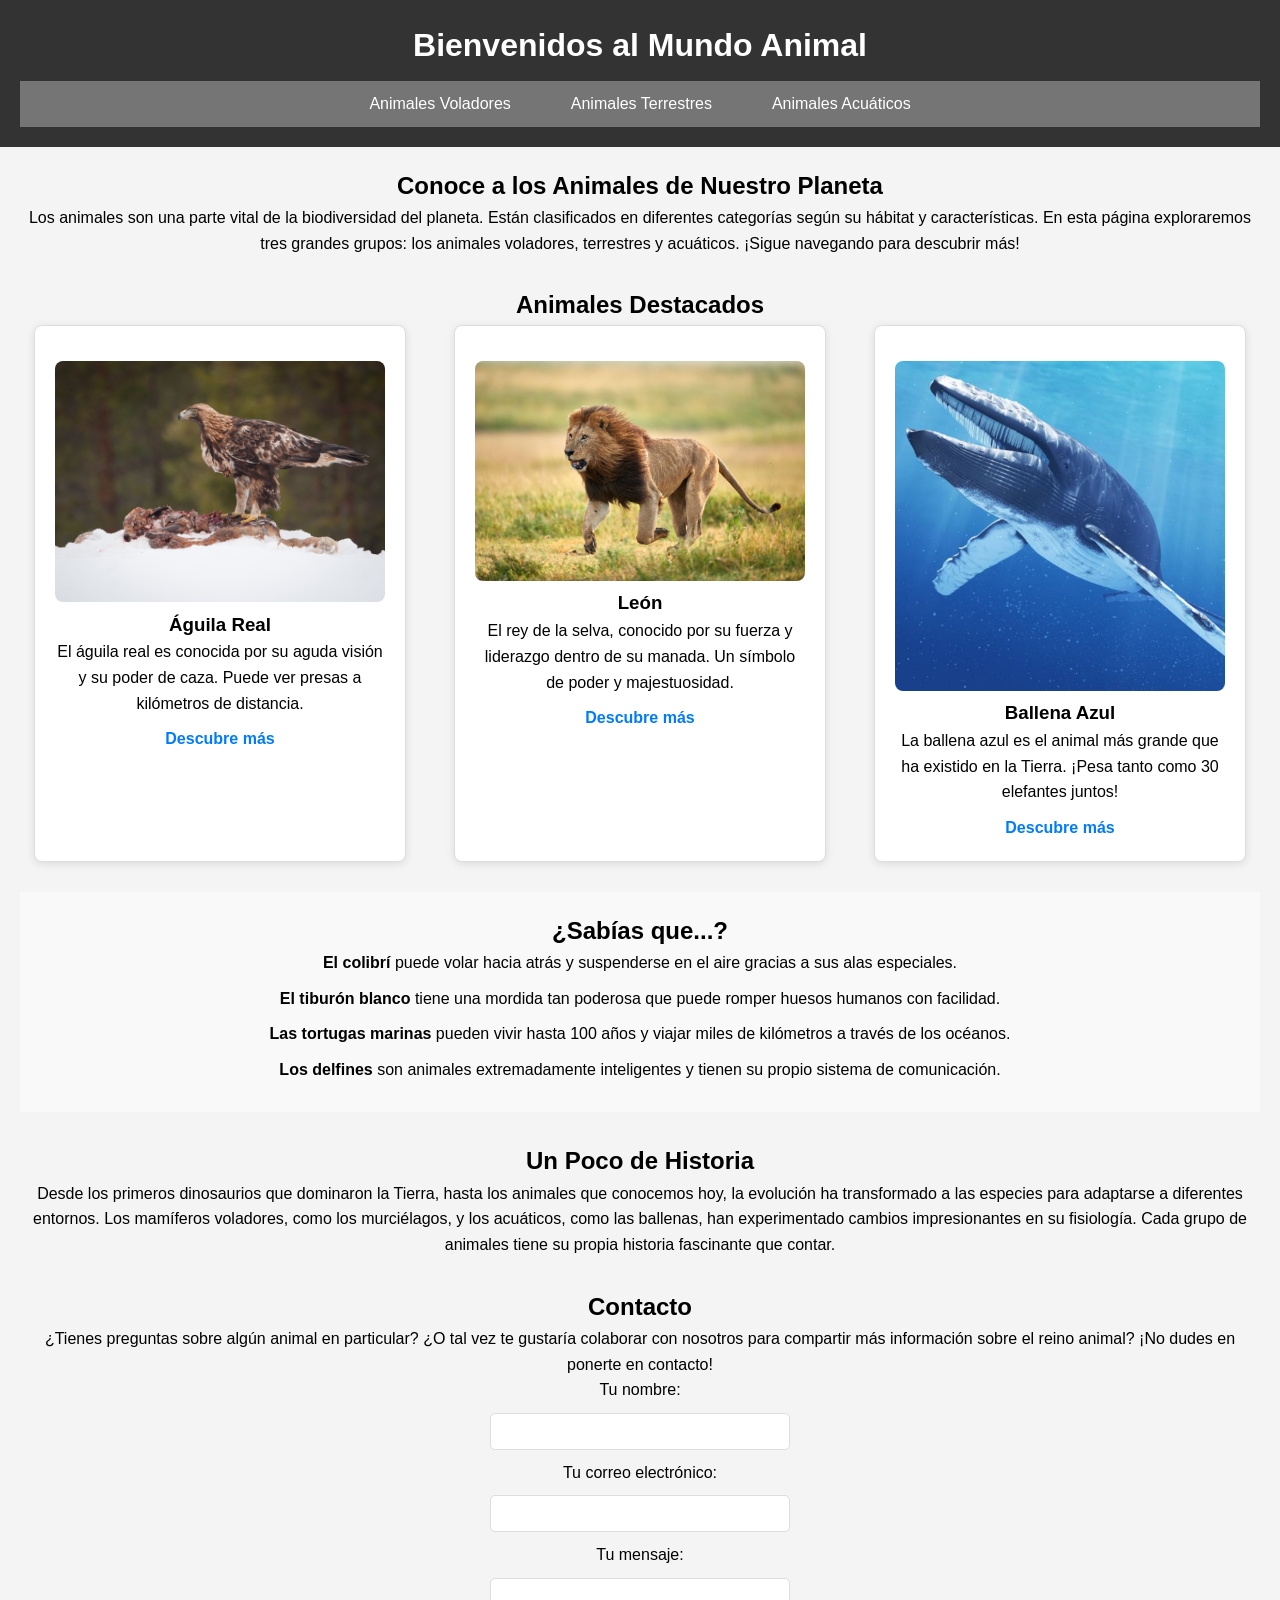
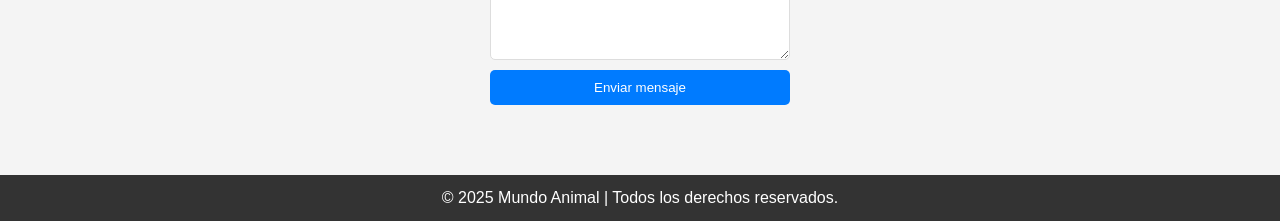
<file: index.html>
<!DOCTYPE html>
<html lang="es">
<head>
    <meta charset="UTF-8">
    <meta name="viewport" content="width=device-width, initial-scale=1.0">
    <title>Explora el Mundo Animal</title>
    <link rel="stylesheet" href="style.css">
</head>

<body>
    <header>
        <h1>Bienvenidos al Mundo Animal</h1>
        <nav>
            <ul>
                <li><a href="volador.html">Animales Voladores</a></li>
                <li><a href="terrestre.html">Animales Terrestres</a></li>
                <li><a href="acuatico.html">Animales Acuáticos</a></li>
            </ul>
        </nav>
    </header>

    <main>
        <section class="intro">
            <h2>Conoce a los Animales de Nuestro Planeta</h2>
            <p>Los animales son una parte vital de la biodiversidad del planeta. Están clasificados en diferentes categorías según su hábitat y características. En esta página exploraremos tres grandes grupos: los animales voladores, terrestres y acuáticos. ¡Sigue navegando para descubrir más!</p>
        </section>

        <section class="destacados">
            <h2>Animales Destacados</h2>
            <div class="animal-cards">
                <div class="card">
                    <img src="img/Aquila.jpg" alt="Águila Real">
                    <h3>Águila Real</h3>
                    <p>El águila real es conocida por su aguda visión y su poder de caza. Puede ver presas a kilómetros de distancia.</p>
                    <a href="volador.html">Descubre más</a>
                </div>
                <div class="card">
                    <img src="img/leon.jpg" alt="León">
                    <h3>León</h3>
                    <p>El rey de la selva, conocido por su fuerza y liderazgo dentro de su manada. Un símbolo de poder y majestuosidad.</p>
                    <a href="terrestre.html">Descubre más</a>
                </div>
                <div class="card">
                    <img src="img/ballena.jpg" alt="Ballena Azul">
                    <h3>Ballena Azul</h3>
                    <p>La ballena azul es el animal más grande que ha existido en la Tierra. ¡Pesa tanto como 30 elefantes juntos!</p>
                    <a href="acuatico.html">Descubre más</a>
                </div>
            </div>
        </section>

        <section class="informacion">
            <h2>¿Sabías que...?</h2>
            <ul>
                <li><strong>El colibrí</strong> puede volar hacia atrás y suspenderse en el aire gracias a sus alas especiales.</li>
                <li><strong>El tiburón blanco</strong> tiene una mordida tan poderosa que puede romper huesos humanos con facilidad.</li>
                <li><strong>Las tortugas marinas</strong> pueden vivir hasta 100 años y viajar miles de kilómetros a través de los océanos.</li>
                <li><strong>Los delfines</strong> son animales extremadamente inteligentes y tienen su propio sistema de comunicación.</li>
            </ul>
        </section>

        <section class="historia">
            <h2>Un Poco de Historia</h2>
            <p>Desde los primeros dinosaurios que dominaron la Tierra, hasta los animales que conocemos hoy, la evolución ha transformado a las especies para adaptarse a diferentes entornos. Los mamíferos voladores, como los murciélagos, y los acuáticos, como las ballenas, han experimentado cambios impresionantes en su fisiología. Cada grupo de animales tiene su propia historia fascinante que contar.</p>
        </section>

        <section class="contacto">
            <h2>Contacto</h2>
            <p>¿Tienes preguntas sobre algún animal en particular? ¿O tal vez te gustaría colaborar con nosotros para compartir más información sobre el reino animal? ¡No dudes en ponerte en contacto!</p>
            <form action="submit_form.php" method="POST">
                <label for="nombre">Tu nombre:</label>
                <input type="text" id="nombre" name="nombre" required>
                <label for="email">Tu correo electrónico:</label>
                <input type="email" id="email" name="email" required>
                <label for="mensaje">Tu mensaje:</label>
                <textarea id="mensaje" name="mensaje" rows="4" required></textarea>
                <button type="submit">Enviar mensaje</button>
            </form>
        </section>
    </main>

    <footer>
        <p>&copy; 2025 Mundo Animal | Todos los derechos reservados.</p>
    </footer>
</body>
</html>
</file>
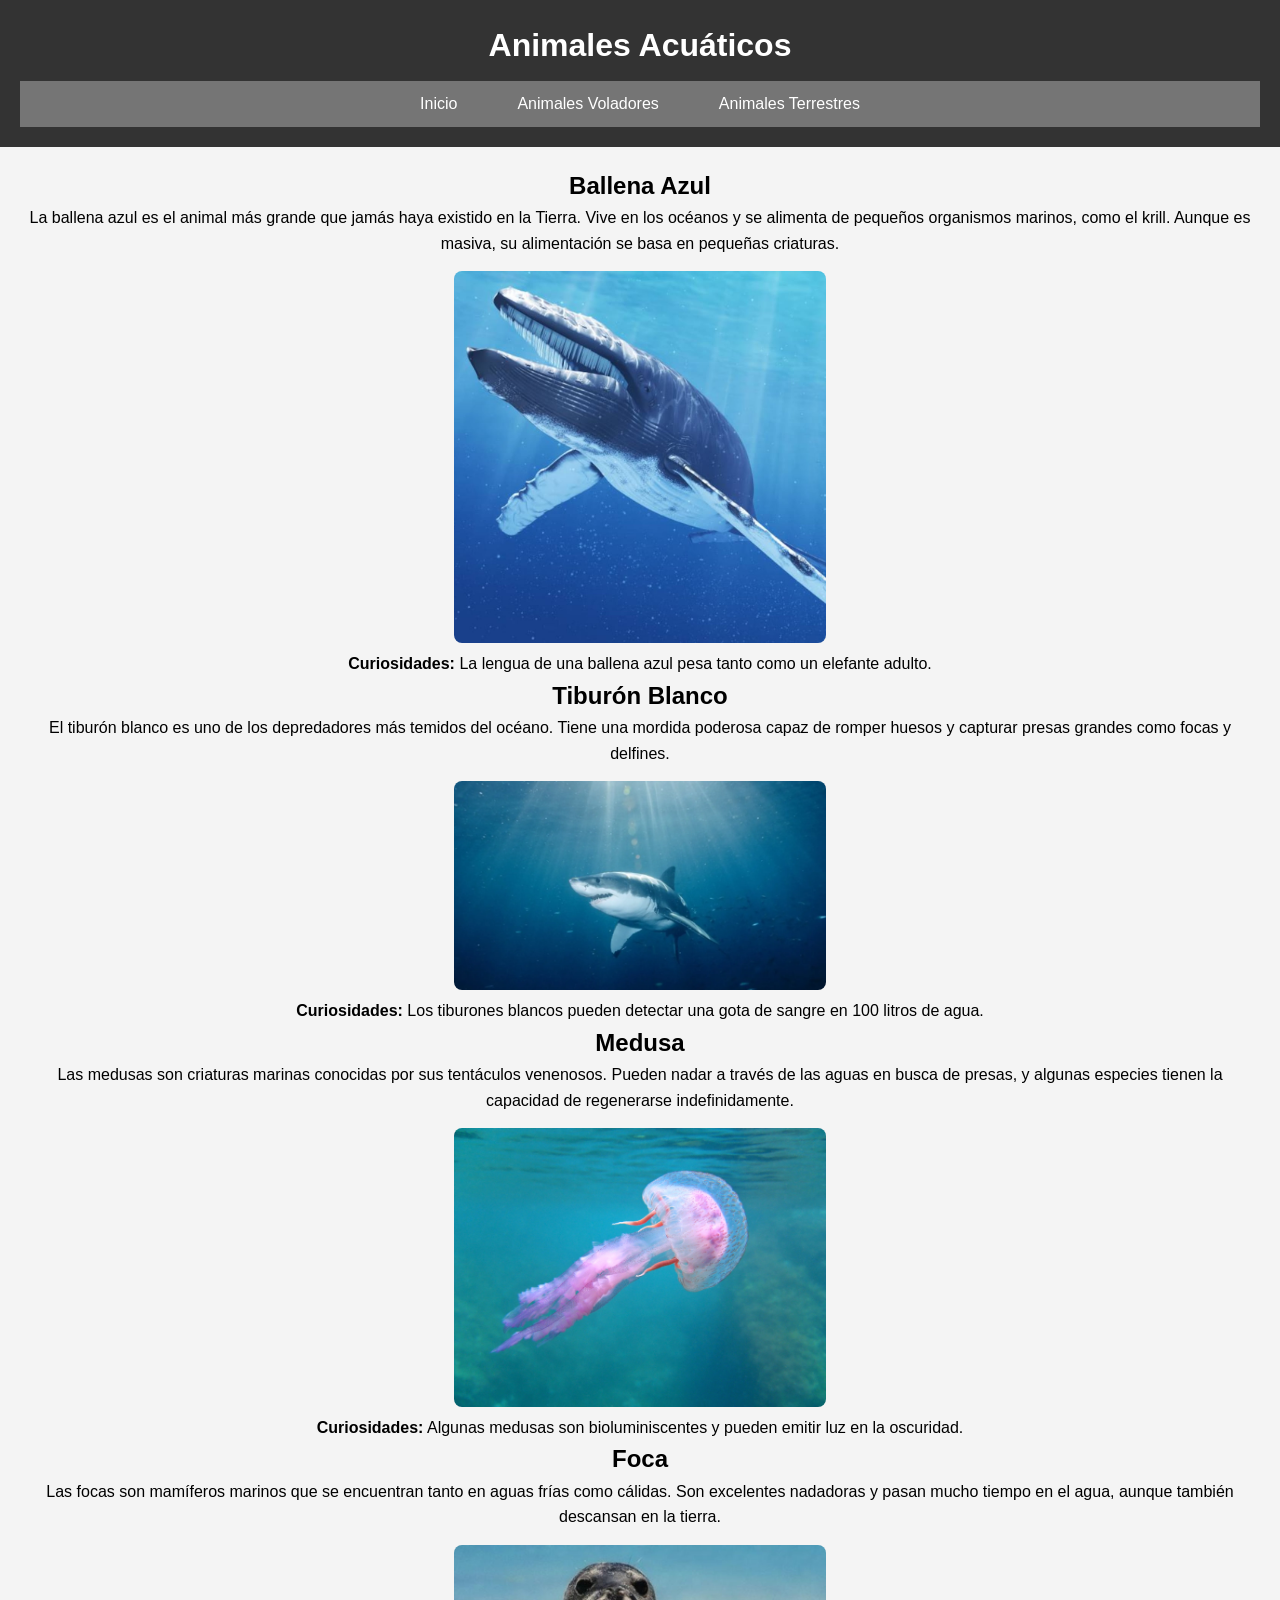
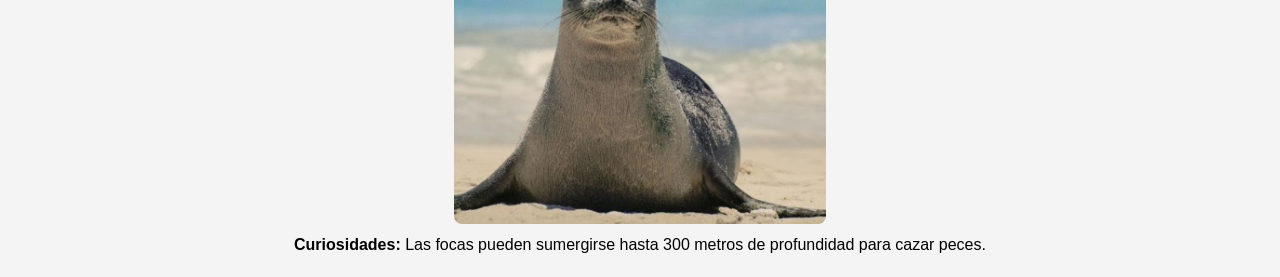
<file: acuatico.html>
<!DOCTYPE html>
<html lang="es">
<head>
    <meta charset="UTF-8">
    <meta name="viewport" content="width=device-width, initial-scale=1.0">
    <title>Animales Acuáticos</title>
    <link rel="stylesheet" href="style.css">
</head>

<body>
    <header>
        <h1>Animales Acuáticos</h1>
        <nav>
            <ul>
                <li><a href="index.html">Inicio</a></li>
                <li><a href="volador.html">Animales Voladores</a></li>
                <li><a href="terrestre.html">Animales Terrestres</a></li>
            </ul>
        </nav>
    </header>

    <main>
        <section class="contenido">
            <article>
                <h2>Ballena Azul</h2>
                <p>La ballena azul es el animal más grande que jamás haya existido en la Tierra. Vive en los océanos y se alimenta de pequeños organismos marinos, como el krill. Aunque es masiva, su alimentación se basa en pequeñas criaturas.</p>
                <img src="img/ballena.jpg" alt="Ballena Azul">
                <p><strong>Curiosidades:</strong> La lengua de una ballena azul pesa tanto como un elefante adulto.</p>
            </article>

            <article>
                <h2>Tiburón Blanco</h2>
                <p>El tiburón blanco es uno de los depredadores más temidos del océano. Tiene una mordida poderosa capaz de romper huesos y capturar presas grandes como focas y delfines.</p>
                <img src="img/tiburón blanco.jpg" alt="Tiburón Blanco">
                <p><strong>Curiosidades:</strong> Los tiburones blancos pueden detectar una gota de sangre en 100 litros de agua.</p>
            </article>

            <article>
                <h2>Medusa</h2>
                <p>Las medusas son criaturas marinas conocidas por sus tentáculos venenosos. Pueden nadar a través de las aguas en busca de presas, y algunas especies tienen la capacidad de regenerarse indefinidamente.</p>
                <img src="img/medusas.jpg" alt="Medusa">
                <p><strong>Curiosidades:</strong> Algunas medusas son bioluminiscentes y pueden emitir luz en la oscuridad.</p>
            </article>

            <article>
                <h2>Foca</h2>
                <p>Las focas son mamíferos marinos que se encuentran tanto en aguas frías como cálidas. Son excelentes nadadoras y pasan mucho tiempo en el agua, aunque también descansan en la tierra.</p>
                <img src="img/foca.jpg" alt="Foca">
                <p><strong>Curiosidades:</strong> Las focas pueden sumergirse hasta 300 metros de profundidad para cazar peces.</p>
            </article>
        </section>
    </main>
</body>
</html>
</file>
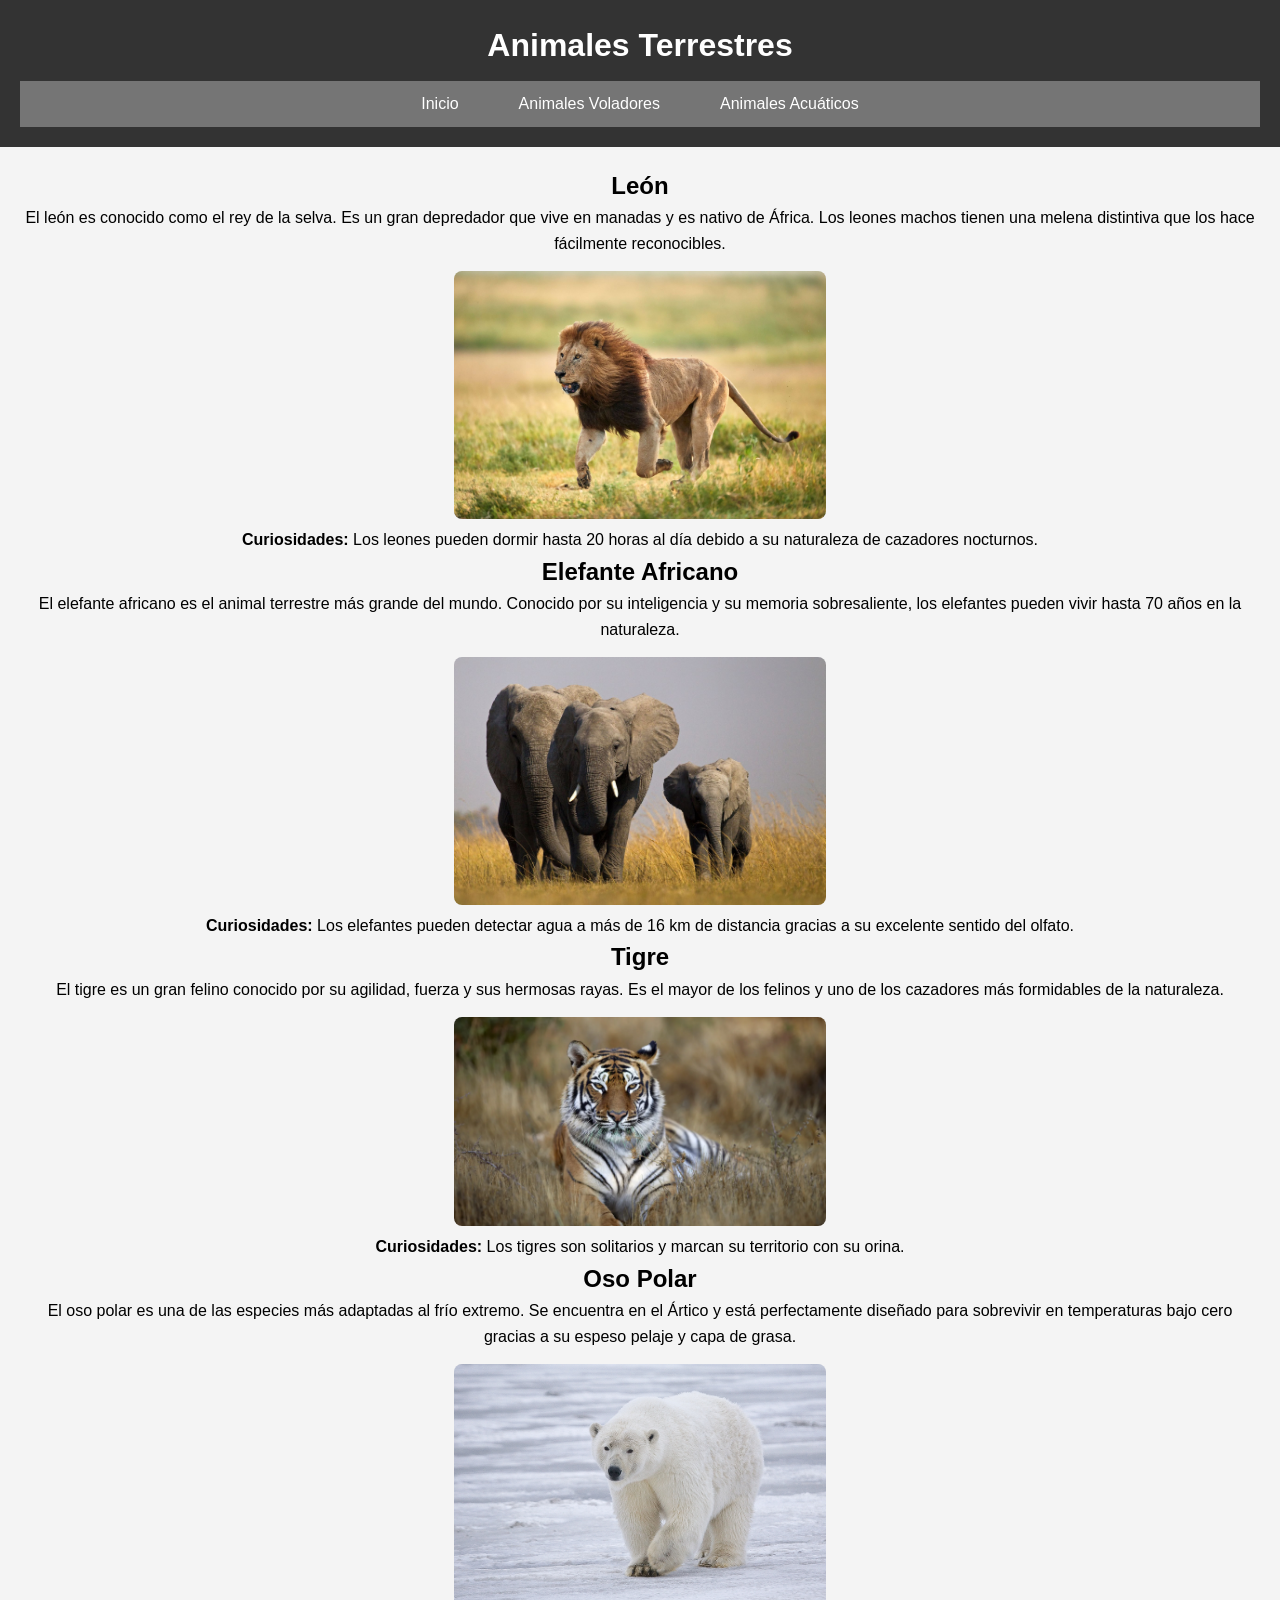
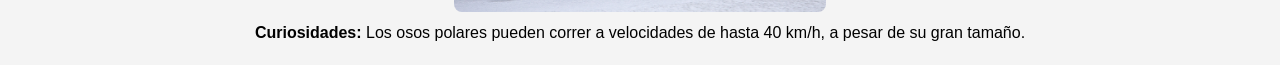
<file: terrestre.html>
<!DOCTYPE html>
<html lang="es">
<head>
    <meta charset="UTF-8">
    <meta name="viewport" content="width=device-width, initial-scale=1.0">
    <title>Animales Terrestres</title>
    <link rel="stylesheet" href="style.css">
</head>

<body>
    <header>
        <h1>Animales Terrestres</h1>
        <nav>
            <ul>
                <li><a href="index.html">Inicio</a></li>
                <li><a href="volador.html">Animales Voladores</a></li>
                <li><a href="acuatico.html">Animales Acuáticos</a></li>
            </ul>
        </nav>
    </header>

    <main>
        <section class="contenido">
            <article>
                <h2>León</h2>
                <p>El león es conocido como el rey de la selva. Es un gran depredador que vive en manadas y es nativo de África. Los leones machos tienen una melena distintiva que los hace fácilmente reconocibles.</p>
                <img src="img/leon.jpg" alt="León">
                <p><strong>Curiosidades:</strong> Los leones pueden dormir hasta 20 horas al día debido a su naturaleza de cazadores nocturnos.</p>
            </article>

            <article>
                <h2>Elefante Africano</h2>
                <p>El elefante africano es el animal terrestre más grande del mundo. Conocido por su inteligencia y su memoria sobresaliente, los elefantes pueden vivir hasta 70 años en la naturaleza.</p>
                <img src="img/elefante Africano.jpg" alt="Elefante Africano">
                <p><strong>Curiosidades:</strong> Los elefantes pueden detectar agua a más de 16 km de distancia gracias a su excelente sentido del olfato.</p>
            </article>

            <article>
                <h2>Tigre</h2>
                <p>El tigre es un gran felino conocido por su agilidad, fuerza y sus hermosas rayas. Es el mayor de los felinos y uno de los cazadores más formidables de la naturaleza.</p>
                <img src="img/tigre.jpg" alt="Tigre">
                <p><strong>Curiosidades:</strong> Los tigres son solitarios y marcan su territorio con su orina.</p>
            </article>

            <article>
                <h2>Oso Polar</h2>
                <p>El oso polar es una de las especies más adaptadas al frío extremo. Se encuentra en el Ártico y está perfectamente diseñado para sobrevivir en temperaturas bajo cero gracias a su espeso pelaje y capa de grasa.</p>
                <img src="img/oso polar.jpg" alt="Oso Polar">
                <p><strong>Curiosidades:</strong> Los osos polares pueden correr a velocidades de hasta 40 km/h, a pesar de su gran tamaño.</p>
            </article>
        </section>
    </main>
</body>
</html>
</file>
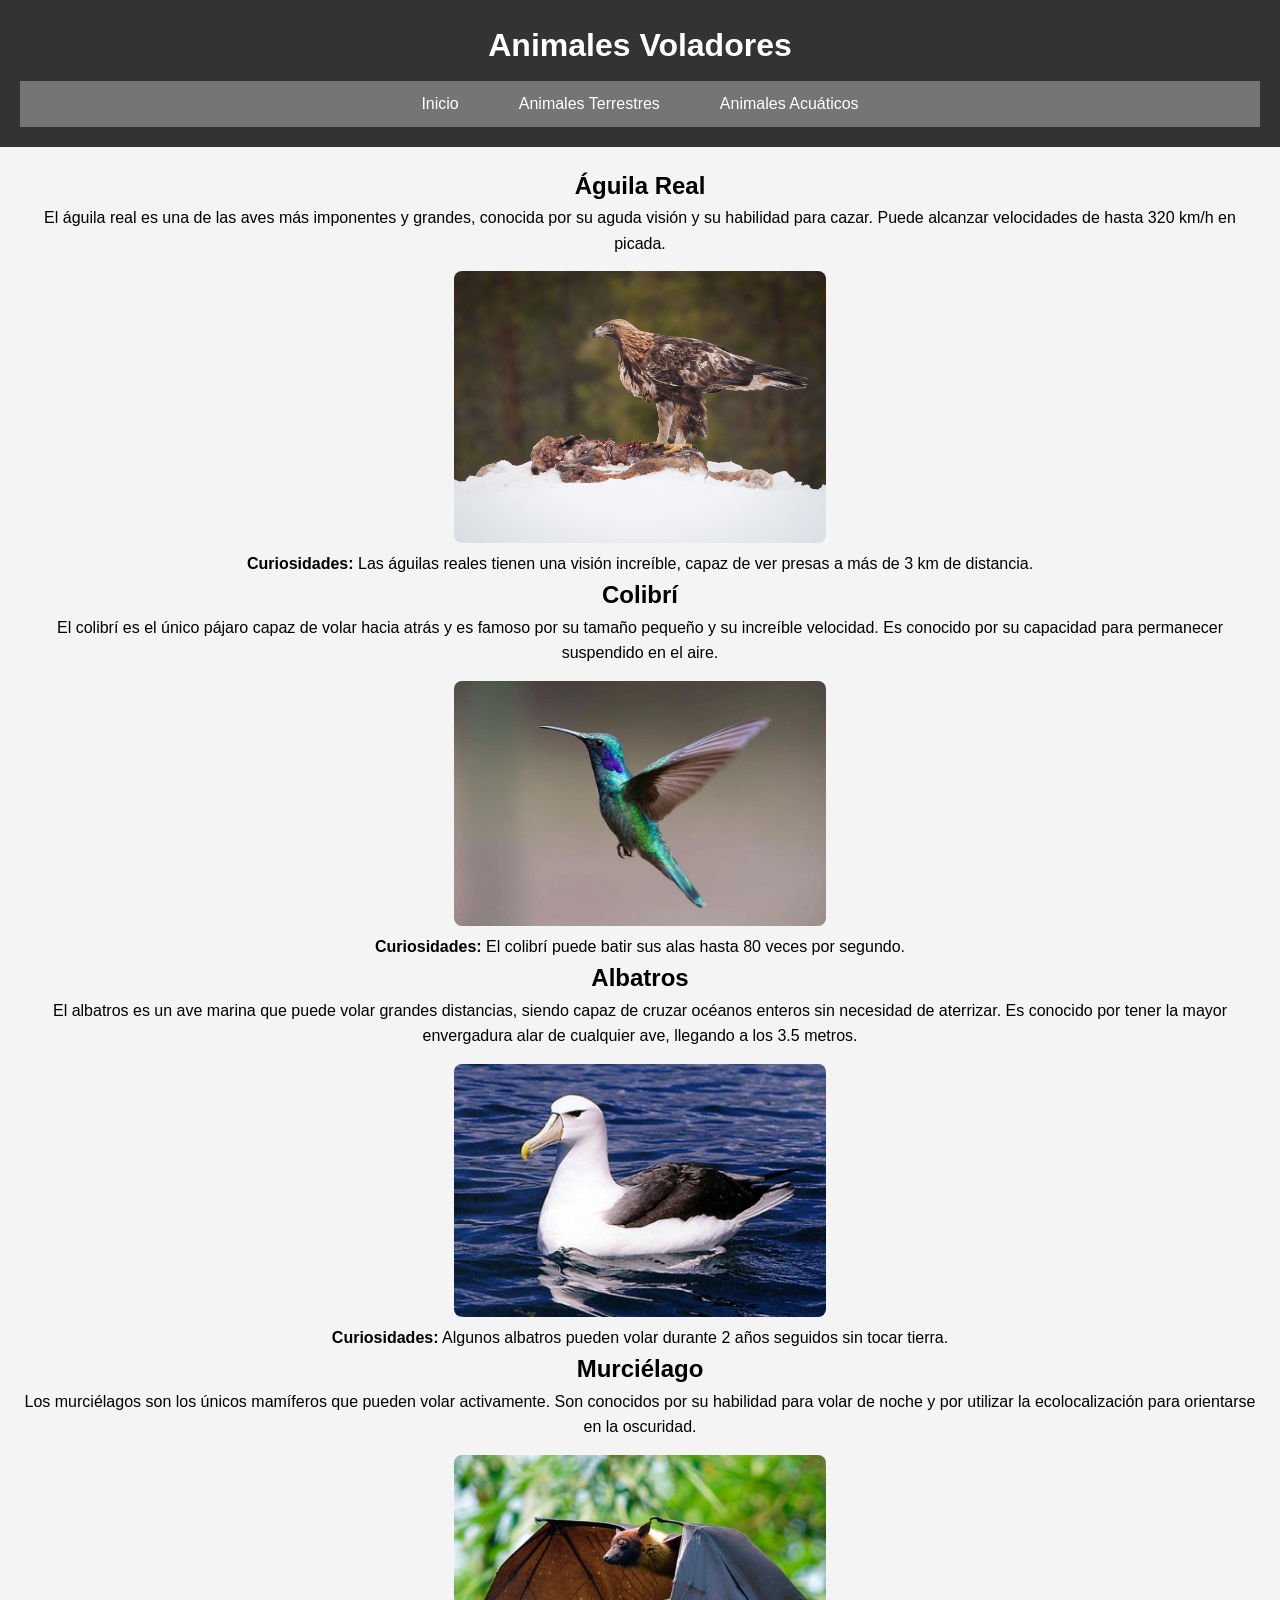
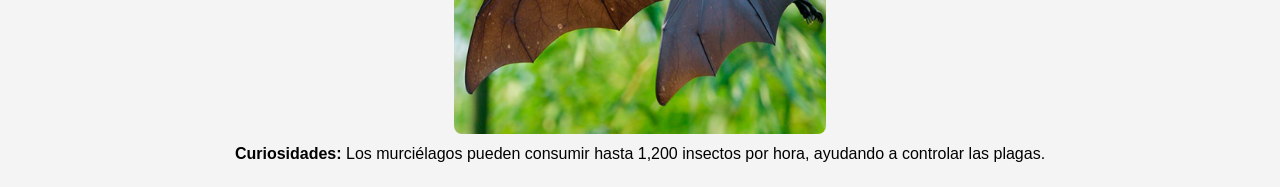
<file: volador.html>
<!DOCTYPE html>
<html lang="es">
<head>
    <meta charset="UTF-8">
    <meta name="viewport" content="width=device-width, initial-scale=1.0">
    <title>Animales Voladores</title>
    <link rel="stylesheet" href="style.css">
</head>

<body>
    <header>
        <h1>Animales Voladores</h1>
        <nav>
            <ul>
                <li><a href="index.html">Inicio</a></li>
                <li><a href="terrestre.html">Animales Terrestres</a></li>
                <li><a href="acuatico.html">Animales Acuáticos</a></li>
            </ul>
        </nav>
    </header>

    <main>
        <section class="contenido">
            <article>
                <h2>Águila Real</h2>
                <p>El águila real es una de las aves más imponentes y grandes, conocida por su aguda visión y su habilidad para cazar. Puede alcanzar velocidades de hasta 320 km/h en picada.</p>
                <img src="img/Aquila.jpg" alt="Águila Real">
                <p><strong>Curiosidades:</strong> Las águilas reales tienen una visión increíble, capaz de ver presas a más de 3 km de distancia.</p>
            </article>

            <article>
                <h2>Colibrí</h2>
                <p>El colibrí es el único pájaro capaz de volar hacia atrás y es famoso por su tamaño pequeño y su increíble velocidad. Es conocido por su capacidad para permanecer suspendido en el aire.</p>
                <img src="img/colibri.jpg" alt="Colibrí">
                <p><strong>Curiosidades:</strong> El colibrí puede batir sus alas hasta 80 veces por segundo.</p>
            </article>

            <article>
                <h2>Albatros</h2>
                <p>El albatros es un ave marina que puede volar grandes distancias, siendo capaz de cruzar océanos enteros sin necesidad de aterrizar. Es conocido por tener la mayor envergadura alar de cualquier ave, llegando a los 3.5 metros.</p>
                <img src="img/albatros.jpg" alt="Albatros">
                <p><strong>Curiosidades:</strong> Algunos albatros pueden volar durante 2 años seguidos sin tocar tierra.</p>
            </article>

            <article>
                <h2>Murciélago</h2>
                <p>Los murciélagos son los únicos mamíferos que pueden volar activamente. Son conocidos por su habilidad para volar de noche y por utilizar la ecolocalización para orientarse en la oscuridad.</p>
                <img src="img/murcielago.jpg" alt="Murciélago">
                <p><strong>Curiosidades:</strong> Los murciélagos pueden consumir hasta 1,200 insectos por hora, ayudando a controlar las plagas.</p>
            </article>
        </section>
    </main>
</body>
</html>
</file>
<file: style.css>
/* Resetear márgenes y padding */
* {
    padding: 0;
    margin: 0;
    box-sizing: border-box;
}

/* Estilos generales */
body {
    font-family: Arial, sans-serif;
    line-height: 1.6;
    background-color: #f4f4f4;
}

header {
    text-align: center;
    background-color: #333;
    color: white;
    padding: 20px;
}

h1 {
    margin-bottom: 10px;
}

nav ul {
    list-style: none;
    padding: 0;
    background-color: #757575;
    display: flex;
    justify-content: center;
    gap: 20px;
}

nav li {
    display: inline;
}

nav a {
    text-decoration: none;
    color: white;
    padding: 10px 20px;
    display: block;
    border-radius: 4px;
    transition: background-color 0.3s ease;
}

nav a:hover {
    background-color: #333;
}

/* Secciones principales */
main {
    padding: 20px;
    text-align: center;
}

.intro {
    margin-bottom: 20px;
}

.destacados {
    margin: 30px 0;
}

.animal-cards {
    display: flex;
    justify-content: space-around;
    gap: 20px;
    flex-wrap: wrap;
}

.card {
    background-color: white;
    border: 1px solid #ddd;
    border-radius: 8px;
    width: 30%;
    padding: 20px;
    text-align: center;
    box-shadow: 0 2px 8px rgba(0, 0, 0, 0.1);
    transition: transform 0.3s ease;
}

.card:hover {
    transform: translateY(-5px);
}

.card img {
    width: 100%;
    height: auto;
    border-radius: 8px;
    margin-top: 15px;
}

.card a {
    text-decoration: none;
    color: #007BFF;
    font-weight: bold;
    margin-top: 10px;
    display: inline-block;
}

img{
width: 30%;
    height: auto;
    border-radius: 8px;
    margin-top: 15px;
}

/* Sección de datos curiosos */
.informacion {
    background-color: #f9f9f9;
    padding: 20px;
    margin: 30px 0;
}

.informacion ul {
    list-style-type: none;
}

.informacion li {
    margin-bottom: 10px;
}

/* Sección de historia */
.historia {
    margin: 30px 0;
}

/* Formulario de contacto */
.contacto form {
    display: flex;
    flex-direction: column;
    gap: 10px;
    width: 300px;
    margin: 0 auto;
}

.contacto input, .contacto textarea {
    padding: 10px;
    border-radius: 5px;
    border: 1px solid #ddd;
}

.contacto button {
    padding: 10px;
    background-color: #007BFF;
    color: white;
    border: none;
    border-radius: 5px;
    cursor: pointer;
}

.contacto button:hover {
    background-color: #0056b3;
}

footer {
    background-color: #333;
    color: white;
    text-align: center;
    padding: 10px;
    margin-top: 50px;
}
</file>
